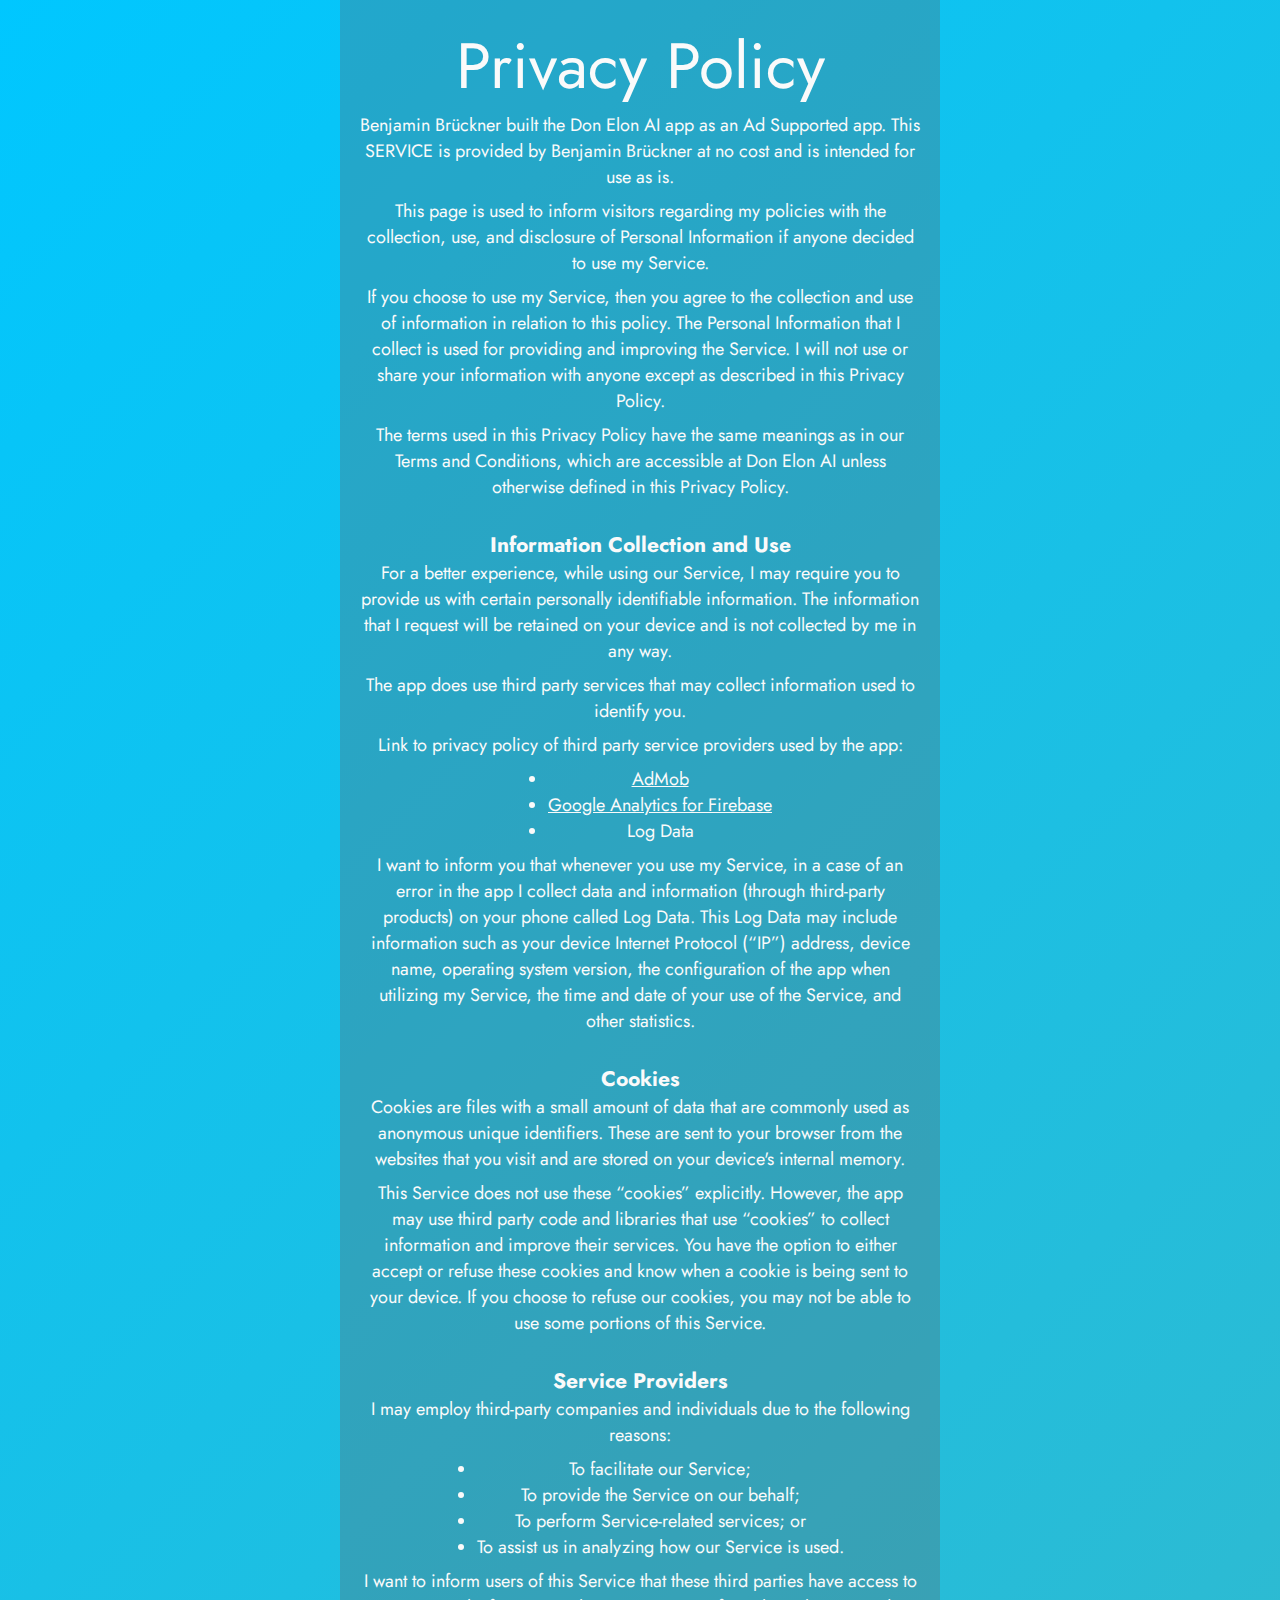
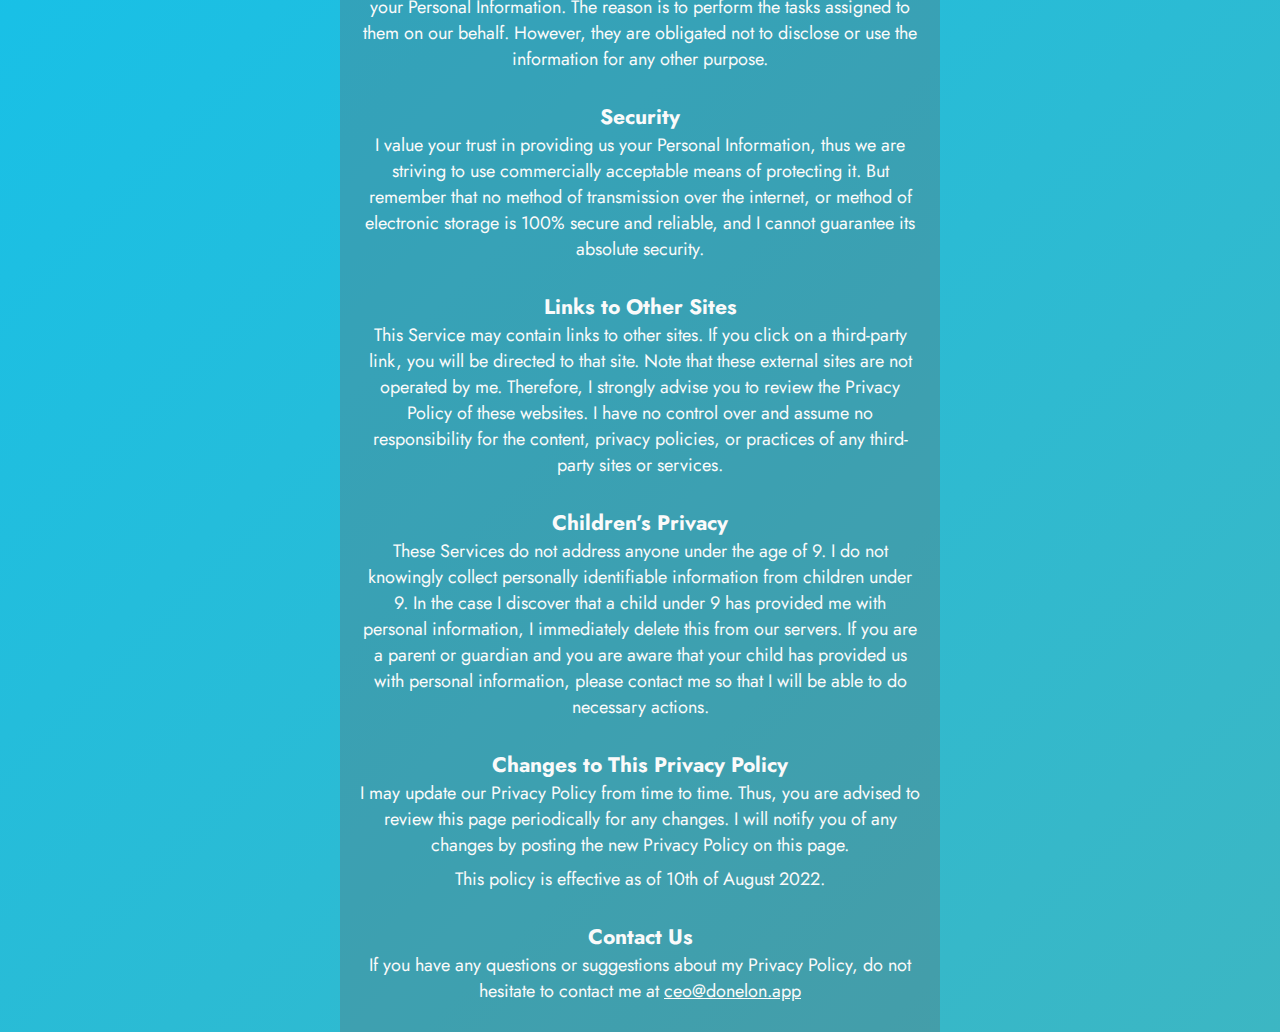
<file: privacy_policy.html>
<!DOCTYPE html>
    <html>
    <head>
        <!-- Google tag (gtag.js) -->
        <script async src="https://www.googletagmanager.com/gtag/js?id=G-84Y785CNT7"></script>
        <script>
        window.dataLayer = window.dataLayer || [];
        function gtag(){dataLayer.push(arguments);}
        gtag('js', new Date());

        gtag('config', 'G-84Y785CNT7');
        </script>
        <!-- Set up all necessary head configurations-->
        <meta charset="utf-8">
        <meta name="viewport" content="width=device-width, initial-scale=1.0">
        <meta name="description" content="">
        <meta name="author" content="">
        <title>Don Elon AI</title>
        <link rel="icon" href="images/appicon_transparent.svg">
        <link rel="stylesheet" href="stylesheet.css">
        <link rel="stylesheet" href="slideshow.css">
        <link rel="stylesheet" href="socialmedia.css">
    <body>
    <div class="container">
    <h1 class="title">Privacy Policy</h1>
    <p class="description">
        Benjamin Brückner built the Don Elon AI app as
        an Ad Supported app. This SERVICE is provided by
        Benjamin Brückner at no cost and is intended for use as
        is.
    </p>
    <p class="description">
        This page is used to inform visitors regarding my
        policies with the collection, use, and disclosure of Personal
        Information if anyone decided to use my Service.
                  
    </p>
    <p class="description">
        If you choose to use my Service, then you agree to
        the collection and use of information in relation to this
        policy. The Personal Information that I collect is
        used for providing and improving the Service. I will not use or share your information with
        anyone except as described in this Privacy Policy.
    </p>
    <p class="description">
        The terms used in this Privacy Policy have the same meanings
        as in our Terms and Conditions, which are accessible at
        Don Elon AI unless otherwise defined in this Privacy Policy.
    </p> 
    <h3 class="subtitle">Information Collection and Use</h3>
    <p class="description">
        For a better experience, while using our Service, I
        may require you to provide us with certain personally
        identifiable information. The information that
        I request will be retained on your device and is not collected by me in any way.
    </p>
    <p class="description">
        The app does use third party services that may collect
        information used to identify you.
    </p>
    <p class="description">
        Link to privacy policy of third party service providers used by the app:
    </p>
    <ul class="description">
        <li><a href="https://support.google.com/admob/answer/6128543?hl=en" target="_blank" rel="noopener noreferrer" class="styled-link">AdMob</a></li>
        <li><a href="https://firebase.google.com/policies/analytics" target="_blank" rel="noopener noreferrer" class="styled-link">Google Analytics for Firebase</a></li>
        <li>Log Data</li>
    </ul>
    <p class="description">
        I want to inform you that whenever you
        use my Service, in a case of an error in the app
        I collect data and information (through third-party
        products) on your phone called Log Data. This Log Data may
        include information such as your device Internet Protocol
        (“IP”) address, device name, operating system version, the
        configuration of the app when utilizing my Service,
        the time and date of your use of the Service, and other
        statistics.
    </p>
    <h3 class="subtitle">Cookies</h3>
    <p class="description">
        Cookies are files with a small amount of data that are
        commonly used as anonymous unique identifiers. These are sent
        to your browser from the websites that you visit and are
        stored on your device's internal memory.
    </p>
    <p class="description">
        This Service does not use these “cookies” explicitly. However, the app may use third party code and libraries that use “cookies” to collect information and
        improve their services. You have the option to either accept or refuse these cookies and know when a cookie is being sent to your device. If you choose to
        refuse our cookies, you may not be able to use some portions of this Service.
    </p>
    <h3 class="subtitle">Service Providers</h3>
    <p class="description">
        I may employ third-party companies and
        individuals due to the following reasons:
    </p>
    <ul class="description">
        <li>To facilitate our Service;</li>
        <li>To provide the Service on our behalf;</li>
        <li>To perform Service-related services; or</li>
        <li>To assist us in analyzing how our Service is used.</li>
    </ul>
    <p class="description">
        I want to inform users of this Service
        that these third parties have access to your Personal
        Information. The reason is to perform the tasks assigned to
        them on our behalf. However, they are obligated not to
        disclose or use the information for any other purpose.
    </p>
    <h3 class="subtitle">Security</h3>
    <p class="description">
        I value your trust in providing us your
        Personal Information, thus we are striving to use
        commercially acceptable means of protecting it. But remember that no method of transmission over the internet, or method of electronic storage is
        100% secure and reliable, and I cannot guarantee its absolute security.
    </p>
    <h3 class="subtitle">Links to Other Sites</h3>
    <p class="description">
        This Service may contain links to other sites. If you click on a third-party link, you will be directed to that site. Note that these external sites are
        not operated by me. Therefore, I strongly advise you to review the Privacy Policy of these websites. I have no control over and assume no responsibility for the
        content, privacy policies, or practices of any third-party sites or services.
    </p>
    <h3 class="subtitle">Children’s Privacy</h3>
    <p class="description">
        These Services do not address anyone under the age of 9. I do not knowingly collect personally identifiable information from children under 9. In the case
        I discover that a child under 9 has provided me with personal information, I immediately delete this from our servers. If you are a parent or guardian and you
        are aware that your child has provided us with personal information, please contact me so that I will be able to do necessary actions.
    </p>
    <h3 class="subtitle">Changes to This Privacy Policy</h3>
    <p class="description">
        I may update our Privacy Policy from time to time. Thus, you are advised to review this page periodically for any changes. I will
        notify you of any changes by posting the new Privacy Policy on this page.
    </p>
    <p class="description">
        This policy is effective as of 10th of August 2022.
    </p>
    <h3 class="subtitle">Contact Us</h3>
    <p class="description">
        If you have any questions or suggestions about my Privacy Policy, do not hesitate to contact me at
        <a href="mailto: ceo@donelon.app" class="styled-link">ceo@donelon.app</a>
    </p>
    </div>
    </body>
</html>
</file>
<file: stylesheet.css>
/* Import Fonts */
@import url('https://fonts.googleapis.com/css2?family=Jost:wght@100;400;500;600;700&family=Noto+Sans+Display&family=Open+Sans:ital,wght@0,300;0,700;1,300&family=Prompt:ital,wght@0,100;0,200;0,300;0,400;0,600;1,100;1,200;1,300;1,400;1,600&family=Roboto:wght@100&display=swap');


/* Implement Gradient */
body {
	background: linear-gradient(-45deg, #f1840e, #00c7ff);
	background-size: 400% 400%;
	animation: gradient 15s ease infinite;
	height: 100%;
    padding: 0;
    margin: 0;
    font-family: "Jost", "sans-serif";
}

@keyframes gradient {
	0% {
		background-position: 0% 50%;
	}
	50% {
		background-position: 100% 50%;
	}
	100% {
		background-position: 0% 50%;
	}
}

/* Core Container */

.container {
    width: 80%;
    max-width: 600px;
    min-height: 100%;
    margin: 0 auto;
    padding: 20px;
    display: flex;
    flex-direction: column;
    justify-content: center;
    align-items: center;
    background-color: rgba(100,100,100,0.3);
    color: #fafafa;
    font-size: large;
}

.title {
    font-size: 4rem;
    font-weight: 400;
    margin-bottom: 0;
    margin-top: 0;
    text-align: center;
}

.description {
    text-align: center;
    margin: 0;
    margin-bottom: 8px;
}

.subtitle {
    margin-bottom: 0;
    text-align: center;
}

.styled-link {
    color: #fafafa;
}
</file>
<file: slideshow.css>
* {box-sizing:border-box}

/* Slideshow container */
.slideshow-container {
  max-width: 1000px;
  position: relative;
  margin: auto;
}

/* Hide the images by default */
.mySlides {
  display: none;
}

/* Caption text */
.text {
  color: #f2f2f2;
  font-size: 15px;
  padding: 8px 12px;
  position: absolute;
  bottom: 8px;
  width: 100%;
  text-align: center;
}

/* Fading animation */
.fade {
  animation-name: fade;
  animation-duration: 1.5s;
}

@keyframes fade {
  from {opacity: .4}
  to {opacity: 1}
}
</file>
<file: socialmedia.css>
/* Button */
.button-36 {
    border-radius: 8px;
    border-style: none;
    box-sizing: border-box;
    color: #FFFFFF;
    cursor: pointer;
    flex-shrink: 0;
    display: flex;
    justify-content: left;
    align-items: center;
    font-family: "Jost", "sans-serif";
    font-size: 16px;
    font-weight: 500;
    height: 2.5rem;
    width: 100%;
    padding: 0 0.6rem;
    text-align: center;
    text-shadow: rgba(0, 0, 0, 0.25) 0 3px 8px;
    transition: all .5s;
    user-select: none;
    -webkit-user-select: none;
    touch-action: manipulation;
    margin: 4px;
  }
  
  .button-36:hover {
    box-shadow: rgba(80, 63, 205, 0.5) 0 1px 30px;
    transition-duration: .1s;
  }
  
  @media (min-width: 768px) {
    .button-36 {
      padding: 0 2.6rem;
    }
  }
  
  /* Icon & Link */
.social-media-icon {
    height: 20px;
    width: 20px;
    margin: 0 5px;
    filter: invert(100%);
}
  
.social-media-link {
    color: #fafafa;
    text-decoration: none;
}

.download-app {
    height: 4rem;
    width: 100%;
    margin: 16px 0;
}

/* Colors */
.app {
    background-color: #2096F3;
}

.twitter {
    background-color: #179CF0;
}

.whatsapp {
    background-color: #23D366;
}

.discord {
    background-color: #5865F1;
}

.linkedin {
    background-color: #0173B1;
}

.instagram {
    background-image: linear-gradient(92.88deg, #6547C3 9.16%, #FDD572 43.89%, #C72CA0 64.72%);
}

.github {
    background-color: #000000;
}

/* Shareholder Colors */

.ethereum {
    background-color: #627EEA;
}

.bitcoin {
    background-color: #F7931A;
}

.available-soon {
    background-color: #b0b0b0;
}

.available-soon:hover {
    box-shadow: none !important;
    cursor: not-allowed;
}
</file>
